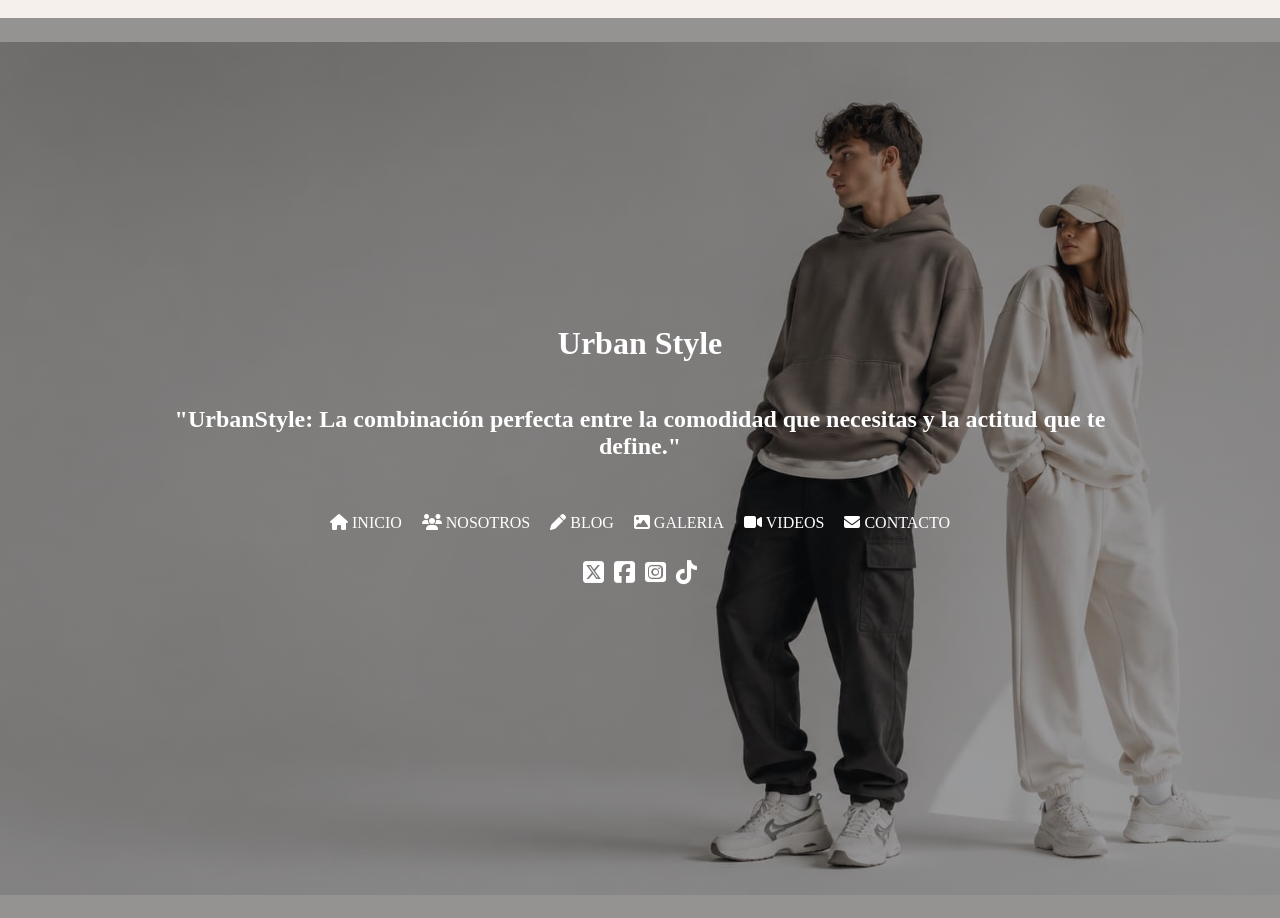
<file: index.html>
<!DOCTYPE html>
<html lang="en">
<head>
    <meta charset="UTF-8">
    <meta name="viewport" content="width=device-width, initial-scale=1.0">
    <title>Principal - Urban Style</title>
    <link rel="stylesheet" href="estilo.css">
    <link rel="stylesheet" href="https://cdnjs.cloudflare.com/ajax/libs/font-awesome/6.5.0/css/all.min.css">
    <link href="https://fonts.googleapis.com/css2?family=Playfair+Display:wght@700&display=swap" rel="stylesheet">
</head>

<body>
    <iframe src="https://www.youtube.com/embed/4X4uckVyk9o?autoplay=1&loop=1&playlist=4X4uckVyk9o" width="0" height="0"
        frameborder="0" allow="autoplay">
    </iframe>

    <main>
        <div id="contenedor">
            <h1>Urban Style</h1>
            <h2>"UrbanStyle: La combinación perfecta entre la comodidad que necesitas y la actitud que te define."</h2>

            <nav class="menu">
                <ul class="web">
                    <li><a href="index.html"><i class="fa-solid fa-house"></i> INICIO</a></li>
                    <li><a href="nosotros.html"><i class="fa-solid fa-users"></i> NOSOTROS</a></li>
                    <li><a href="blog.html"><i class="fa-solid fa-pen"></i> BLOG</a></li>
                    <li><a href="galeria.html"><i class="fa-solid fa-image"></i> GALERIA</a></li>
                    <li><a href="video.html"><i class="fa-solid fa-video"></i> VIDEOS</a></li>
                    <li><a href="contactos.html"><i class="fa-solid fa-envelope"></i> CONTACTO</a></li>
                </ul>
            </nav>

            <nav class="menu">
                <ul class="redes">
                    <li><a href="#"><i class="fa-brands fa-square-x-twitter"></i></a></li>
                    <li><a href="#"><i class="fa-brands fa-square-facebook"></i></a></li>
                    <li><a href="#"><i class="fa-brands fa-square-instagram"></i></a></li>
                    <li><a href="#"><i class="fa-brands fa-tiktok"></i></a></li>
                </ul>
            </nav>
        </div>
    </main>
</body>
</html>
</file>
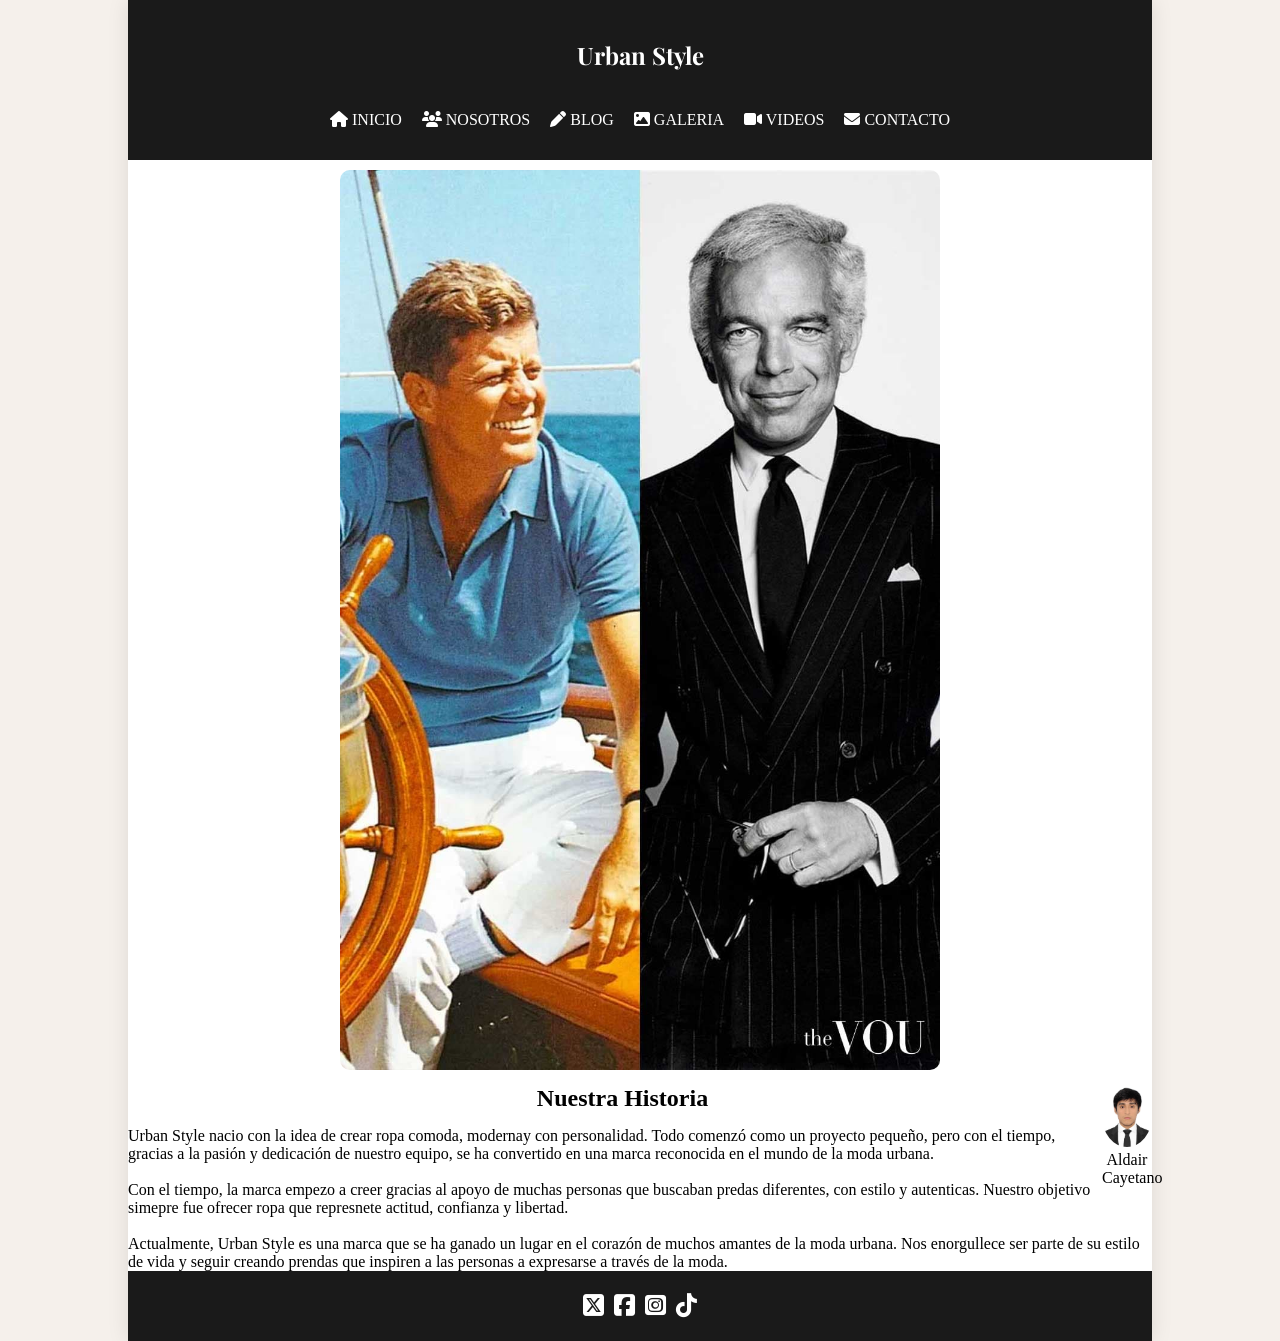
<file: blog.html>
<!DOCTYPE html>
<html lang="es">
<head>
    <meta charset="UTF-8">
    <meta name="viewport" content="width=device-width, initial-scale=1.0">
    <title>Blog</title>
    <link rel="stylesheet" href="estilo.css">
    <link rel="stylesheet" href="https://cdnjs.cloudflare.com/ajax/libs/font-awesome/6.5.0/css/all.min.css">
    <link href="https://fonts.googleapis.com/css2?family=Playfair+Display:wght@700&display=swap" rel="stylesheet">
    <style>
</style>
</head>
<body>
    <div id="container">
        <div id="principal">
            <header>
                <nav class="menu">
                    <h1>Urban Style</h1>
                    <ul class="web">
                        <li><a href="index.html"><i class="fa-solid fa-house"></i> INICIO</a></li>
                        <li><a href="nosotros.html"><i class="fa-solid fa-users"></i> NOSOTROS</a></li>
                        <li><a href="blog.html"><i class="fa-solid fa-pen"></i> BLOG</a></li>
                        <li><a href="galeria.html"><i class="fa-solid fa-image"></i> GALERIA</a></li>
                        <li><a href="video.html"><i class="fa-solid fa-video"></i> VIDEOS</a></li>
                        <li><a href="contactos.html"><i class="fa-solid fa-envelope"></i> CONTACTO</a></li>
                    </ul>
                </nav>
            </header>
            <section>
                <div id="foto">
                    <img src="img/Old Money.jpg" alt="">
                </div>
                <article>
                    <figure>
                        <img src="img/foto.jpeg" alt="foto">
                        <caption>Aldair Cayetano</caption>
                    </figure>
                    <h2>Nuestra Historia</h2>
                    <p>
                        Urban Style nacio con la idea de crear ropa comoda, modernay con personalidad.
                        Todo comenzó como un proyecto pequeño, pero con el tiempo, gracias a la pasión y dedicación de nuestro equipo, se ha convertido en una marca reconocida en el mundo de la moda urbana.
                    </p>
                    <br>
                    <p>
                        Con el tiempo, la marca empezo a creer gracias al apoyo de muchas personas que buscaban predas diferentes,
                        con estilo y autenticas. Nuestro objetivo simepre fue ofrecer ropa que represnete actitud, confianza y libertad.
                    </p>
                    <br>
                    <p>
                        Actualmente, Urban Style es una marca que se ha ganado un lugar en el corazón de muchos amantes de la moda urbana. Nos enorgullece ser parte de su estilo de vida y seguir creando prendas que inspiren a las personas a expresarse a través de la moda.
                    </p>
                </article>
                <article></article>
            </section>
            <footer>
                <nav class="menu">
                    <ul class="redes">
                        <li><a href="#"><i class="fa-brands fa-square-x-twitter"></i></a></li>
                        <li><a href="#"><i class="fa-brands fa-square-facebook"></i></a></li>
                        <li><a href="#"><i class="fa-brands fa-square-instagram"></i></a></li>
                        <li><a href="#"><i class="fa-brands fa-tiktok"></i></a></li>
                    </ul>
                </nav>
            </footer>
        </div>
    </div>
</body>
</html>
</file>
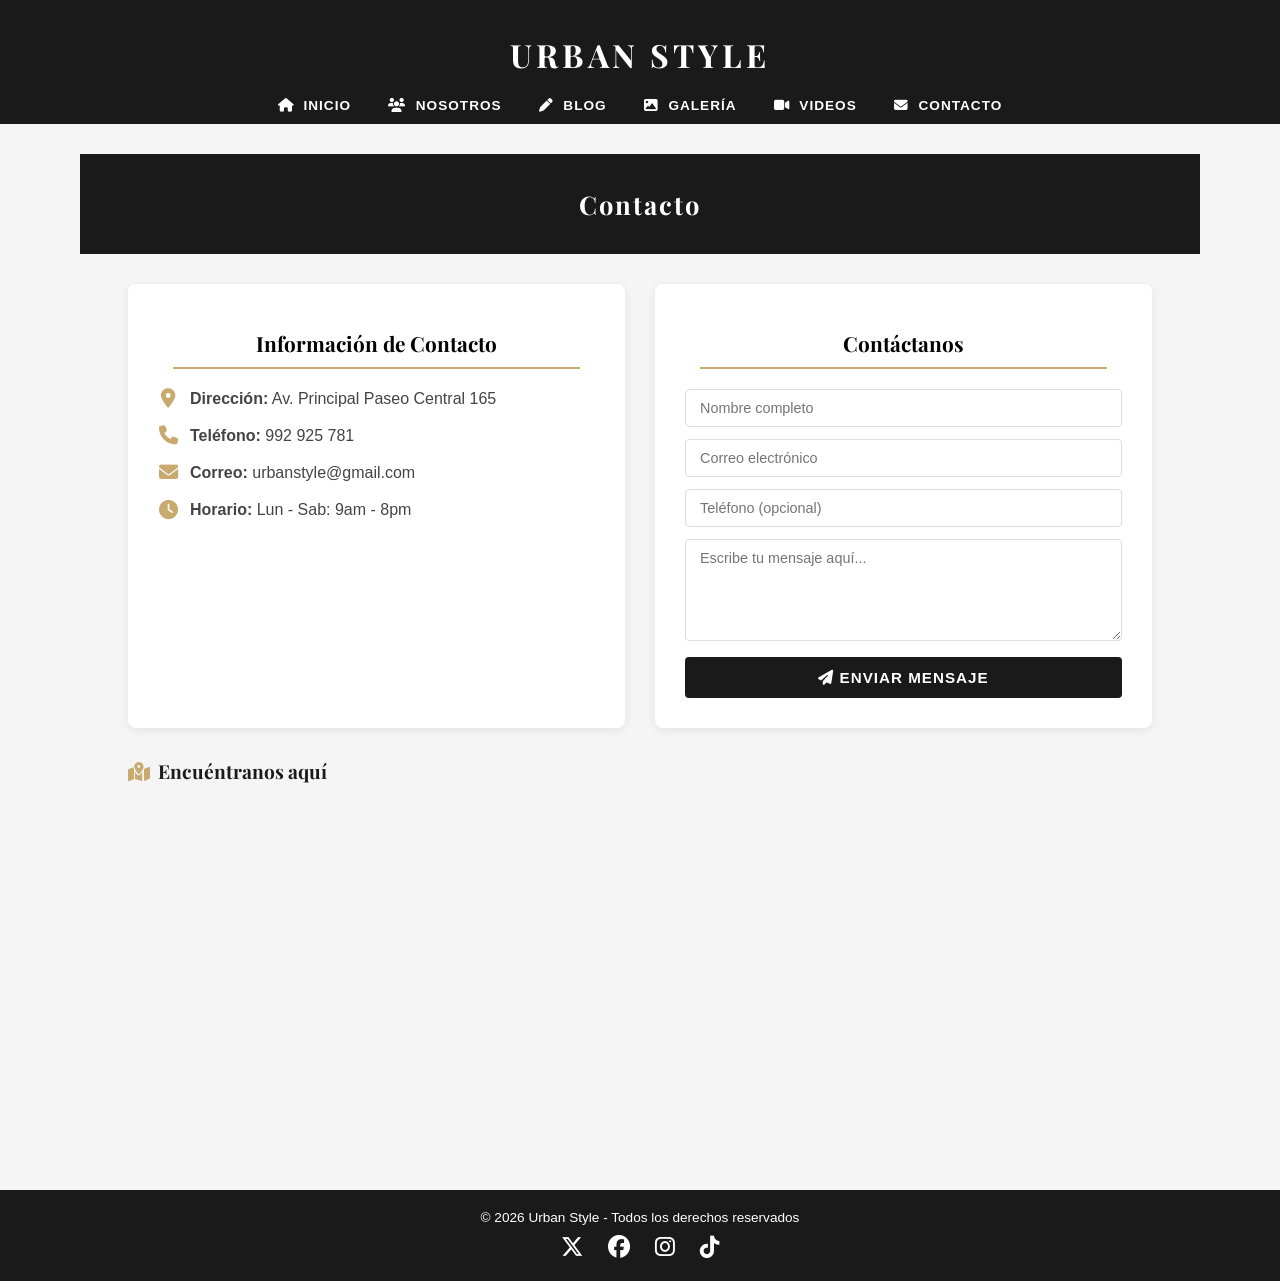
<file: contactos.html>
<!DOCTYPE html>
<html lang="es">
<head>
    <meta charset="UTF-8">
    <meta name="viewport" content="width=device-width, initial-scale=1.0">
    <link rel="stylesheet" href="estilo.css">
    <link rel="stylesheet" href="https://cdnjs.cloudflare.com/ajax/libs/font-awesome/6.5.0/css/all.min.css">
    <link href="https://fonts.googleapis.com/css2?family=Playfair+Display:wght@700&display=swap" rel="stylesheet">
    <title>Contacto - Urban Style</title>

    <style>
        * {
            margin: 0;
            padding: 0;
            box-sizing: border-box;
        }

        body {
            font-family: Arial;
            background: #f5f5f5;
        }

        header {
            background: #1a1a1a;
            padding: 18px 0 0 0;
            text-align: center;
        }

        header h1 {
            color: #ffffff;
            font-family: 'Playfair Display', serif;
            font-size: 2em;
            letter-spacing: 4px;
            margin-bottom: 10px;
        }

        header ul.web {
            list-style: none;
            display: flex;
            justify-content: center;
            gap: 5px;
            padding: 10px 0;
            margin: 0;
        }

        header ul.web li a {
            text-decoration: none;
            color: #ffffff;
            padding: 10px 16px;
            font-size: 0.85em;
            font-weight: 700;
            text-transform: uppercase;
            letter-spacing: 1px;
            transition: color 0.3s;
        }

        header ul.web li a i {
            margin-right: 5px;
            color: white;
        }

        header ul.web li a:hover {
            color: white;
        }

        .banner {
            background-color: #1a1a1a;
            padding: 18px 0;
            text-align: center;
            margin: 30px 80px 0 80px;
        }

        .banner h2 {
            color: #ffffff;
            font-family: 'Playfair Display', serif;
            font-size: 1.6em;
            letter-spacing: 2px;
        }


        .contenedor {
            width: 80%;
            margin: 30px auto;
            display: grid;
            grid-template-columns: 1fr 1fr;
            gap: 30px;
        }

        .info,
        .formulario {
            background: white;
            padding: 30px;
            border-radius: 8px;
            box-shadow: 0 2px 10px rgba(0,0,0,0.08);
        }

        .info h2,
        .formulario h2 {
            font-family: 'Playfair Display', serif;
            font-size: 1.3em;
            margin-bottom: 20px;
            padding-bottom: 10px;
            border-bottom: 2px solid #c8a96e;
        }

        .dato {
            display: flex;
            align-items: center;
            gap: 12px;
            margin-bottom: 18px;
            color: #444;
        }

        .dato i {
            color: #c8a96e;
            font-size: 1.2em;
            width: 20px;
            text-align: center;
        }

        input,
        textarea {
            width: 100%;
            padding: 10px 14px;
            margin-bottom: 12px;
            border: 1px solid #ddd;
            border-radius: 4px;
            font-size: 0.9em;
            font-family: Arial;
            transition: border 0.3s;
        }

        input:focus,
        textarea:focus {
            outline: none;
            border-color: #c8a96e;
        }

        textarea {
            resize: vertical;
        }

        button {
            width: 100%;
            padding: 12px;
            background: #1a1a1a;
            color: white;
            border: none;
            border-radius: 4px;
            font-size: 0.95em;
            font-weight: 700;
            letter-spacing: 1px;
            text-transform: uppercase;
            cursor: pointer;
            transition: background 0.3s;
        }

        button:hover {
            background: #c8a96e;
        }
        .mapa {
            width: 80%;
            margin: 0 auto 40px auto;
        }

        .mapa h3 {
            font-family: 'Playfair Display', serif;
            font-size: 1.2em;
            margin-bottom: 12px;
            color: #1a1a1a;
        }

        iframe {
            width: 100%;
            height: 350px;
            border: none;
            border-radius: 8px;
        }

        footer {
            background: #1a1a1a;
            color: white;
            text-align: center;
            padding: 20px 0;
        }

        footer p {
            font-size: 0.85em;
            margin-bottom: 10px;
        }

        footer ul.redes {
            list-style: none;
            display: flex;
            justify-content: center;
            gap: 15px;
            padding: 0;
            margin: 0;
        }

        footer ul.redes li a {
            color: #ffffff;
            font-size: 1.4em;
            transition: color 0.3s;
        }

        footer ul.redes li a:hover {
            color: #c8a96e;
        }
    </style>
</head>

<body>

    <header>
        <h1>URBAN STYLE</h1>
        <ul class="web">
            <li><a href="index.html"><i class="fa-solid fa-house"></i> Inicio</a></li>
            <li><a href="nosotros.html"><i class="fa-solid fa-users"></i> Nosotros</a></li>
            <li><a href="blog.html"><i class="fa-solid fa-pen"></i> Blog</a></li>
            <li><a href="galeria.html"><i class="fa-solid fa-image"></i> Galería</a></li>
            <li><a href="video.html"><i class="fa-solid fa-video"></i> Videos</a></li>
            <li><a href="contactos.html"><i class="fa-solid fa-envelope"></i> Contacto</a></li>
        </ul>
    </header>

    <div class="banner">
        <h2>Contacto</h2>
    </div>

    <div class="contenedor">

        <div class="info">
            <h2>Información de Contacto</h2>

            <div class="dato">
                <i class="fa-solid fa-location-dot"></i>
                <p><strong>Dirección:</strong> Av. Principal Paseo Central 165</p>
            </div>

            <div class="dato">
                <i class="fa-solid fa-phone"></i>
                <p><strong>Teléfono:</strong> 992 925 781</p>
            </div>

            <div class="dato">
                <i class="fa-solid fa-envelope"></i>
                <p><strong>Correo:</strong> urbanstyle@gmail.com</p>
            </div>

            <div class="dato">
                <i class="fa-solid fa-clock"></i>
                <p><strong>Horario:</strong> Lun - Sab: 9am - 8pm</p>
            </div>
        </div>

        <div class="formulario">
            <h2>Contáctanos</h2>

            <form>
                <input type="text" placeholder="Nombre completo">
                <input type="email" placeholder="Correo electrónico">
                <input type="tel" placeholder="Teléfono (opcional)">
                <textarea rows="5" placeholder="Escribe tu mensaje aquí..."></textarea>
                <button type="submit"><i class="fa-solid fa-paper-plane"></i> Enviar mensaje</button>
            </form>
        </div>

    </div>

    <div class="mapa">
        <h3><i class="fa-solid fa-map-location-dot" style="color:#c8a96e; margin-right:8px;"></i>Encuéntranos aquí</h3>
        <iframe src="https://www.google.com/maps/embed?pb=!1m18!1m12!1m3!1d2320.1677010853887!2d-76.97584895823654!3d-12.04067052611591!2m3!1f0!2f0!3f0!3m2!1i1024!2i768!4f13.1!3m3!1m2!1s0x9105c6782a685c09%3A0xe82d491af270111d!2sSantiago%20de%20Chuco%20169%2C%20Santa%20Anita%2015008!5e0!3m2!1ses-419!2spe!4v1781569203596!5m2!1ses-419!2spe"
        width="600" height="450" style="border:0;" allowfullscreen="" loading="lazy" referrerpolicy="no-referrer-when-downgrade"></iframe>
    </div>

    <footer>
        <p>© 2026 Urban Style - Todos los derechos reservados</p>
        <ul class="redes">
            <li><a href="#"><i class="fa-brands fa-x-twitter"></i></a></li>
            <li><a href="#"><i class="fa-brands fa-facebook"></i></a></li>
            <li><a href="#"><i class="fa-brands fa-instagram"></i></a></li>
            <li><a href="#"><i class="fa-brands fa-tiktok"></i></a></li>
        </ul>
    </footer>

</body>
</html>
</file>
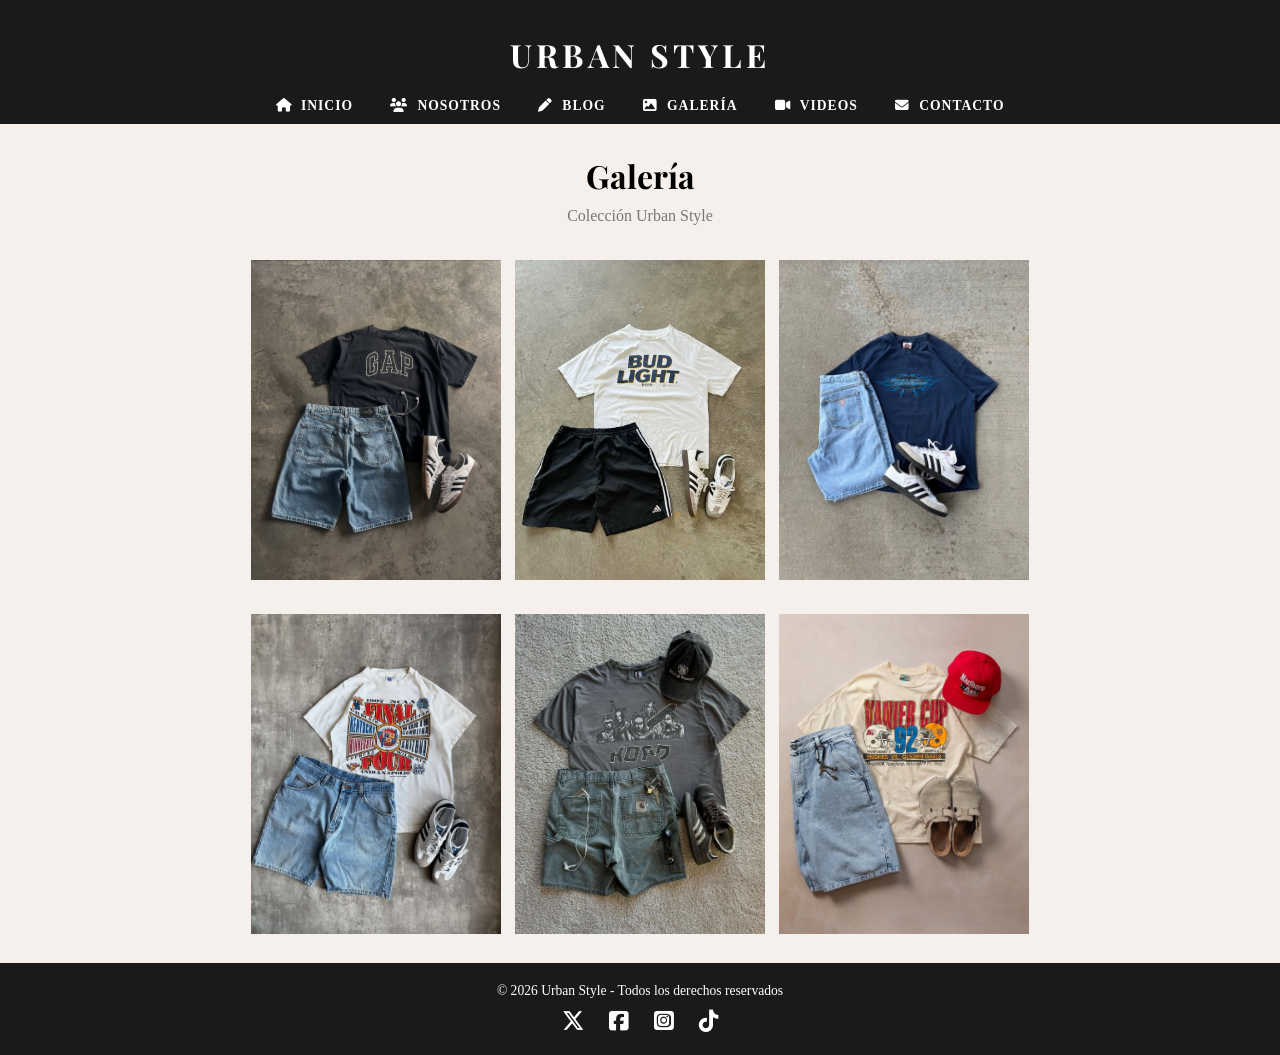
<file: galeria.html>
<!DOCTYPE html>
<html lang="es">

<head>
    <meta charset="UTF-8">
    <meta name="viewport" content="width=device-width, initial-scale=1.0">
    <title>Galería - Urban Style</title>
    <link rel="stylesheet" href="estilo.css">
    <link rel="stylesheet" href="https://cdnjs.cloudflare.com/ajax/libs/font-awesome/6.5.0/css/all.min.css">
    <link href="https://fonts.googleapis.com/css2?family=Playfair+Display:wght@700&display=swap" rel="stylesheet">

    <style>
        .galeria-titulo {
            text-align: center;
            font-family: 'Playfair Display', serif;
            font-size: 2em;
            margin: 30px 0 10px 0;
        }

        .galeria-subtitulo {
            text-align: center;
            color: #777;
            margin-bottom: 30px;
        }

        .fila-fotos {
            text-align: center;
            margin-bottom: 20px;
        }


        header {
            background: #1a1a1a;
            padding: 18px 0 0 0;
            text-align: center;
        }

        header h1 {
            color: #ffffff;
            font-family: 'Playfair Display', serif;
            font-size: 2em;
            letter-spacing: 4px;
            margin-bottom: 10px;
        }

        header ul.web {
            list-style: none;
            display: flex;
            justify-content: center;
            gap: 5px;
            padding: 10px 0;
            margin: 0;
        }

        header ul.web li a {
            text-decoration: none;
            color: #ffffff;
            padding: 10px 16px;
            font-size: 0.85em;
            font-weight: 700;
            text-transform: uppercase;
            letter-spacing: 1px;
            transition: color 0.3s;
        }

        header ul.web li a i {
            margin-right: 5px;
            color: white;
        }

        header ul.web li a:hover {
            color: white;
        }

        .foto-con-nombre {
            display: inline-block;
            margin: 5px;
            text-align: center;
        }

        .foto-con-nombre img {
            width: 250px;
            height: 320px;
            object-fit: cover;
            display: block;
        }

        .foto-con-nombre p {
            margin-top: 6px;
            font-size: 0.9em;
        }

        footer {
            background: #1a1a1a;
            color: white;
            text-align: center;
            padding: 20px 0;
        }

        footer p {
            font-size: 0.85em;
            margin-bottom: 10px;
        }

        footer ul.redes {
            list-style: none;
            display: flex;
            justify-content: center;
            gap: 15px;
            padding: 0;
            margin: 0;
        }

        footer ul.redes li a {
            color: #ffffff;
            font-size: 1.4em;
            transition: color 0.3s;
        }

        footer ul.redes li a:hover {
            color: #c8a96e;
        }
    </style>
</head>

<body>
    <header>
        <h1>URBAN STYLE</h1>
        <ul class="web">
            <li><a href="index.html"><i class="fa-solid fa-house"></i> Inicio</a></li>
            <li><a href="nosotros.html"><i class="fa-solid fa-users"></i> Nosotros</a></li>
            <li><a href="blog.html"><i class="fa-solid fa-pen"></i> Blog</a></li>
            <li><a href="galeria.html"><i class="fa-solid fa-image"></i> Galería</a></li>
            <li><a href="video.html"><i class="fa-solid fa-video"></i> Videos</a></li>
            <li><a href="contactos.html"><i class="fa-solid fa-envelope"></i> Contacto</a></li>
        </ul>
    </header>

    <section>
        <h2 class="galeria-titulo">Galería</h2>
        <p class="galeria-subtitulo">Colección Urban Style</p>

        <div class="fila-fotos">
            <div class="foto-con-nombre">
                <img src="img/ropa.jpg" alt="ropa 1">
            </div>
            <div class="foto-con-nombre">
                <img src="img/ropa2.jpg" alt="ropa 2">
            </div>
            <div class="foto-con-nombre">
                <img src="img/ropa3.jpg" alt="ropa 3">
            </div>
        </div>

        <div class="fila-fotos">
            <div class="foto-con-nombre">
                <img src="img/ropa4.jpg" alt="ropa 4">
            </div>
            <div class="foto-con-nombre">
                <img src="img/ropa5.jpg" alt="ropa 5">
            </div>
            <div class="foto-con-nombre">
                <img src="img/ropa6.jpg" alt="ropa 6">
            </div>
        </div>
    </section>

    <footer>
        <p>© 2026 Urban Style - Todos los derechos reservados</p>
        <ul class="redes">
            <li><a href="#"><i class="fa-brands fa-x-twitter"></i></a></li>
            <li><a href="#"><i class="fa-brands fa-square-facebook"></i></a></li>
            <li><a href="#"><i class="fa-brands fa-square-instagram"></i></a></li>
            <li><a href="#"><i class="fa-brands fa-tiktok"></i></a></li>
        </ul>
    </footer>

</body>
</html>
</file>
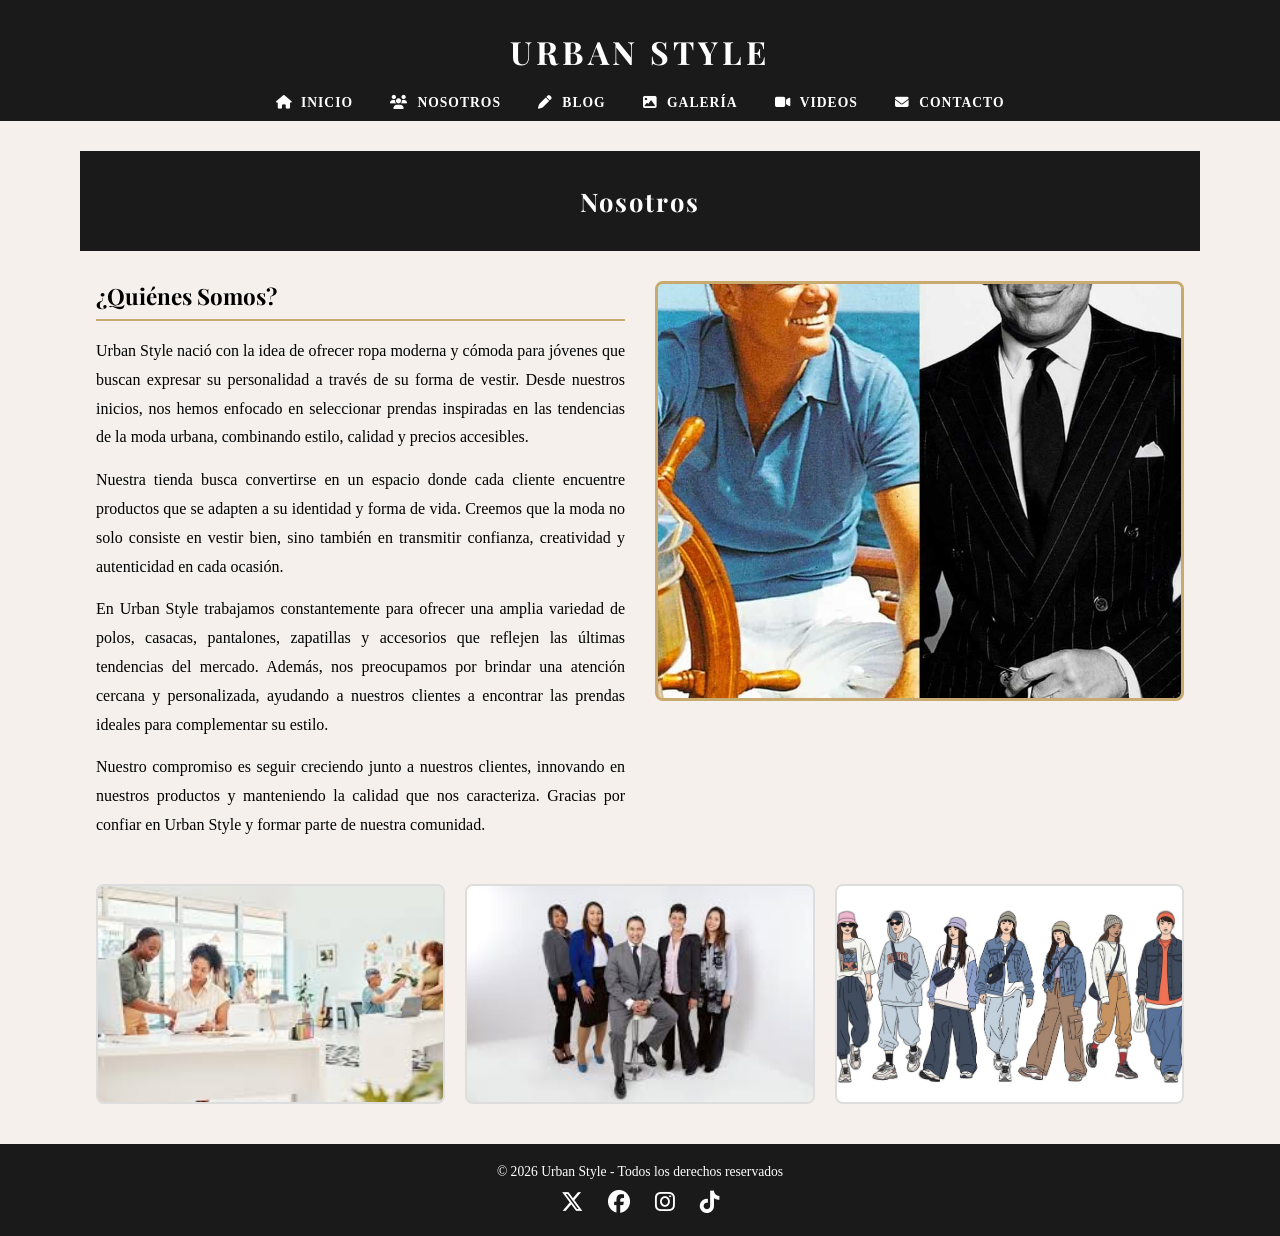
<file: nosotros.html>
<!doctype html>
<html lang="es">

<head>
    <meta charset="UTF-8" />
    <meta name="viewport" content="width=device-width, initial-scale=1.0" />
    <title>Nosotros - Urban Style</title>
    <link rel="stylesheet" href="https://cdnjs.cloudflare.com/ajax/libs/font-awesome/6.5.0/css/all.min.css" />
    <link href="https://fonts.googleapis.com/css2?family=Playfair+Display:wght@700&display=swap" rel="stylesheet" />
    <link rel="stylesheet" href="estilo.css">

    <style>
        header {
            background-color: #1a1a1a;
            padding: 15px 0 0 0;
            text-align: center;
        }

        header h1 {
            color: #ffffff;
            font-family: 'Playfair Display', serif;
            font-size: 2em;
            letter-spacing: 4px;
            margin-bottom: 10px;
        }

        header ul.web {
            list-style: none;
            display: flex;
            justify-content: center;
            padding: 10px 0;
            margin: 0;
            gap: 5px;
        }

        header ul.web li a {
            text-decoration: none;
            color: #ffffff;
            padding: 10px 16px;
            font-size: 0.85em;
            font-weight: 700;
            text-transform: uppercase;
            letter-spacing: 1px;
            transition: color 0.3s;
        }

        header ul.web li a i {
            margin-right: 5px;
            color: white;
        }

        header ul.web li a:hover {
            color: white;
        }

        .banner {
            background-color: #1a1a1a;
            padding: 18px 0;
            text-align: center;
            margin: 30px 80px 0 80px;
        }

        .banner h2 {
            color: #ffffff;
            font-family: 'Playfair Display', serif;
            font-size: 1.6em;
            letter-spacing: 2px;
        }

        .contenedor {
            display: grid;
            grid-template-columns: 1fr 1fr;
            gap: 30px;
            width: 85%;
            margin: 30px auto;
            align-items: start;
        }

        .texto h3 {
            font-family: 'Playfair Display', serif;
            font-size: 1.4em;
            margin-bottom: 16px;
            border-bottom: 2px solid #c8a96e;
            padding-bottom: 8px;
        }

        .texto p {
            margin-bottom: 14px;
            line-height: 1.8;
            text-align: justify;
        }

        .imagen-lateral img {
            width: 100%;
            height: 100%;
            max-height: 420px;
            object-fit: cover;
            border-radius: 8px;
            border: 3px solid #c8a96e;
        }

        .galeria {
            display: grid;
            grid-template-columns: 1fr 1fr 1fr;
            gap: 20px;
            width: 85%;
            margin: 0 auto 40px auto;
        }

        .galeria img {
            width: 100%;
            height: 220px;
            object-fit: cover;
            border-radius: 8px;
            border: 2px solid #ddd;
        }

        footer {
            background-color: #1a1a1a;
            text-align: center;
            padding: 20px 0;
            color: #ffffff;
        }

        footer p {
            font-size: 0.85em;
            margin-bottom: 10px;
        }

        footer ul.redes {
            list-style: none;
            display: flex;
            justify-content: center;
            gap: 15px;
            padding: 0;
            margin: 0;
        }

        footer ul.redes li a {
            color: #ffffff;
            font-size: 1.4em;
            transition: color 0.3s;
        }

        footer ul.redes li a:hover {
            color: #c8a96e;
        }
    </style>
</head>

<body>

    <header>
        <h1>URBAN STYLE</h1>
        <ul class="web">
            <li><a href="index.html"><i class="fa-solid fa-house"></i> Inicio</a></li>
            <li><a href="nosotros.html"><i class="fa-solid fa-users"></i> Nosotros</a></li>
            <li><a href="blog.html"><i class="fa-solid fa-pen"></i> Blog</a></li>
            <li><a href="galeria.html"><i class="fa-solid fa-image"></i> Galería</a></li>
            <li><a href="videos.html"><i class="fa-solid fa-video"></i> Videos</a></li>
            <li><a href="contactos.html"><i class="fa-solid fa-envelope"></i> Contacto</a></li>
        </ul>
    </header>

    <div class="banner">
        <h2>Nosotros</h2>
    </div>

    <div class="contenedor">

        <div class="texto">
            <h3>¿Quiénes Somos?</h3>
            <p>
                Urban Style nació con la idea de ofrecer ropa moderna y cómoda para jóvenes
                que buscan expresar su personalidad a través de su forma de vestir. Desde
                nuestros inicios, nos hemos enfocado en seleccionar prendas inspiradas en
                las tendencias de la moda urbana, combinando estilo, calidad y precios accesibles.
            </p>
            <p>
                Nuestra tienda busca convertirse en un espacio donde cada cliente encuentre
                productos que se adapten a su identidad y forma de vida. Creemos que la moda
                no solo consiste en vestir bien, sino también en transmitir confianza,
                creatividad y autenticidad en cada ocasión.
            </p>
            <p>
                En Urban Style trabajamos constantemente para ofrecer una amplia variedad de
                polos, casacas, pantalones, zapatillas y accesorios que reflejen las últimas
                tendencias del mercado. Además, nos preocupamos por brindar una atención
                cercana y personalizada, ayudando a nuestros clientes a encontrar las prendas
                ideales para complementar su estilo.
            </p>
            <p>
                Nuestro compromiso es seguir creciendo junto a nuestros clientes, innovando
                en nuestros productos y manteniendo la calidad que nos caracteriza. Gracias
                por confiar en Urban Style y formar parte de nuestra comunidad.
            </p>
        </div>

        <div class="imagen-lateral">
            <img src="img/Old Money.jpg" alt="Nosotros - Urban Style" />
        </div>

    </div>

    <div class="galeria">
        <img src="img/equipo1.jfif" alt="Equipo 1" />
        <img src="img/equipo2.jfif" alt="Equipo 2" />
        <img src="img/equipo3.jpg" alt="Equipo 3" />
    </div>


    <footer>
        <p>© 2026 Urban Style - Todos los derechos reservados</p>
        <ul class="redes">
            <li><a href="#"><i class="fa-brands fa-x-twitter"></i></a></li>
            <li><a href="#"><i class="fa-brands fa-facebook"></i></a></li>
            <li><a href="#"><i class="fa-brands fa-instagram"></i></a></li>
            <li><a href="#"><i class="fa-brands fa-tiktok"></i></a></li>
        </ul>
    </footer>

</body>
</html>
</file>
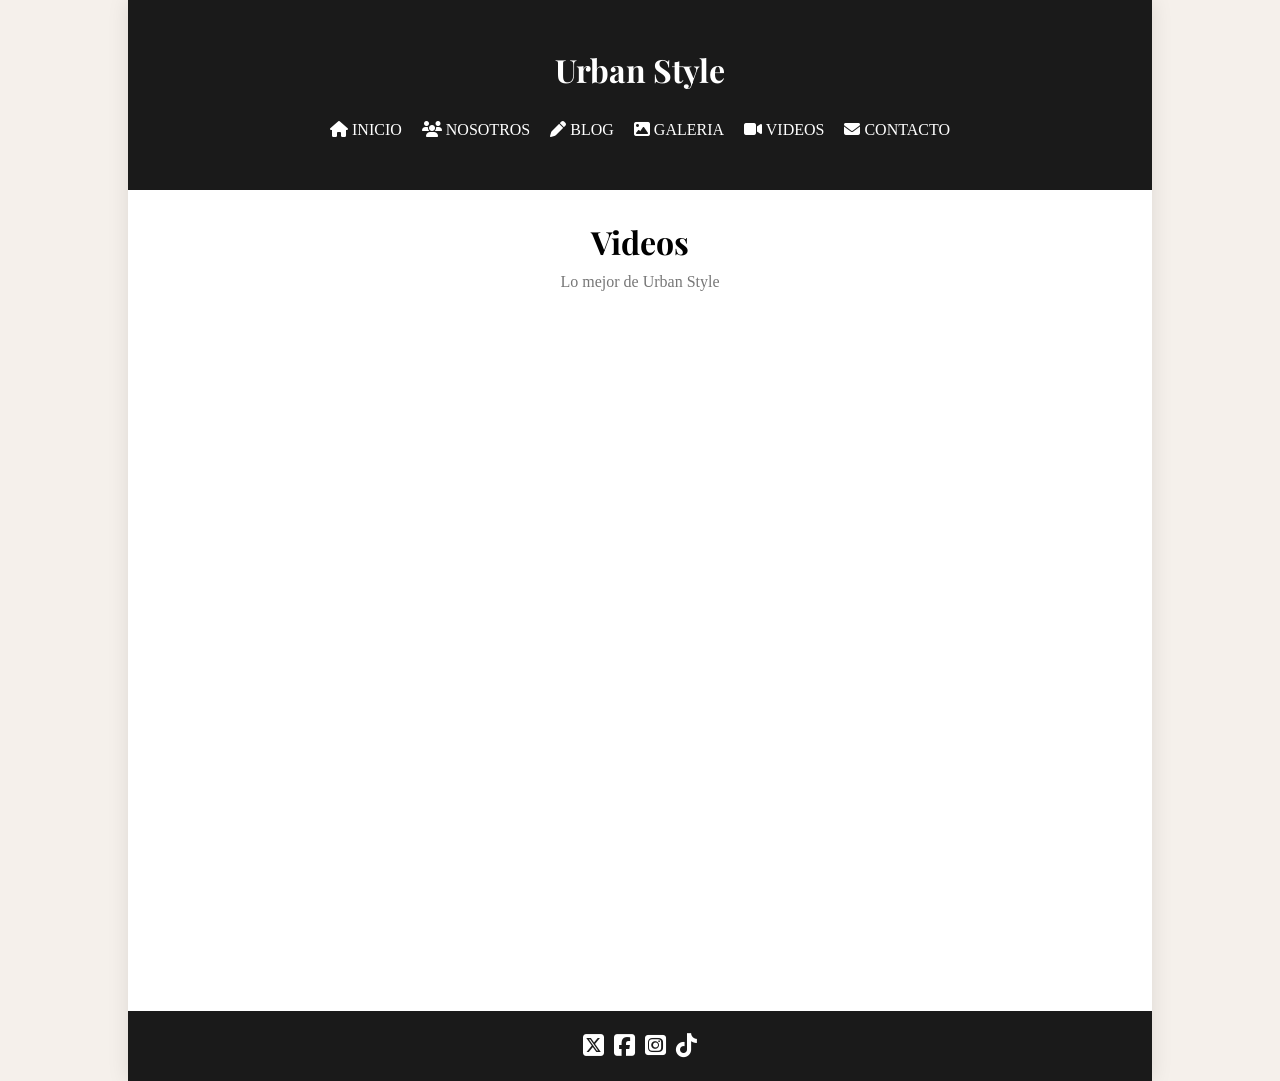
<file: video.html>
<!DOCTYPE html>
<html lang="es">
<head>
    <meta charset="UTF-8">
    <meta name="viewport" content="width=device-width, initial-scale=1.0">
    <title>Videos - Urban Style</title>
    <link rel="stylesheet" href="estilo.css">
    <link rel="stylesheet" href="https://cdnjs.cloudflare.com/ajax/libs/font-awesome/6.5.0/css/all.min.css">
    <link href="https://fonts.googleapis.com/css2?family=Playfair+Display:wght@700&display=swap" rel="stylesheet">
    <style>
        .videos-titulo {
            text-align: center;
            font-family: 'Playfair Display', serif;
            font-size: 2em;
            margin: 30px 0 10px 0;
        }

        .videos-subtitulo {
            text-align: center;
            color: #777;
            margin-bottom: 30px;
        }

        .videos-contenedor {
            display: flex;
            justify-content: center;
            gap: 20px;
            flex-wrap: wrap;
            margin-bottom: 40px;
        }

        header {
            width: 100%;
            text-align: center;
        }

        header h1 {
            font-family: 'Playfair Display', serif;
            font-size: 2em;
            margin: 20px 0 10px 0;
        }

        header .menu {
            height: auto;
            padding: 10px 0 20px 0;
        }

        #principal {
            display: flex;
            flex-direction: column;
            min-height: 100vh;
        }

        section {
            flex: 1;
        }
    </style>
</head>

<body>
    <div id="container">
        <div id="principal">

            <header>
                <nav class="menu">
                    <h1>Urban Style</h1>
                    <ul class="web">
                        <li><a href="index.html"><i class="fa-solid fa-house"></i> INICIO</a></li>
                        <li><a href="nosotros.html"><i class="fa-solid fa-users"></i> NOSOTROS</a></li>
                        <li><a href="blog.html"><i class="fa-solid fa-pen"></i> BLOG</a></li>
                        <li><a href="galeria.html"><i class="fa-solid fa-image"></i> GALERIA</a></li>
                        <li><a href="video.html"><i class="fa-solid fa-video"></i> VIDEOS</a></li>
                        <li><a href="contactos.html"><i class="fa-solid fa-envelope"></i> CONTACTO</a></li>
                    </ul>
                </nav>
            </header>

            <section>
                <h2 class="videos-titulo">Videos</h2>
                <p class="videos-subtitulo">Lo mejor de Urban Style</p>

                <div class="videos-contenedor">
                    <iframe width="560" height="315" src="https://www.youtube.com/embed/NeqpxQ1PLrc"
                        title="YouTube video player" frameborder="0"
                        allow="accelerometer; autoplay; clipboard-write; encrypted-media; gyroscope; picture-in-picture"
                        allowfullscreen>
                    </iframe>

                    <iframe width="560" height="315" src="https://www.youtube.com/embed/2q2unjqhTSU"
                        title="YouTube video player" frameborder="0"
                        allow="accelerometer; autoplay; clipboard-write; encrypted-media; gyroscope; picture-in-picture"
                        allowfullscreen>
                    </iframe>
                </div>
            </section>

            <footer>
                <nav class="menu">
                    <ul class="redes">
                        <li><a href="#"><i class="fa-brands fa-square-x-twitter"></i></a></li>
                        <li><a href="#"><i class="fa-brands fa-square-facebook"></i></a></li>
                        <li><a href="#"><i class="fa-brands fa-square-instagram"></i></a></li>
                        <li><a href="#"><i class="fa-brands fa-tiktok"></i></a></li>
                    </ul>
                </nav>
            </footer>

        </div>
    </div>
</body>
</html>
</file>
<file: estilo.css>
*{
    padding:0;
    margin:0;
    box-sizing: border-box;
}
main{
    width:100%;
    height: 100vh;
    background-image:linear-gradient(rgba(5,7,12,0.4),rgba(5,7,12,0.4)),url(img/fondo\ \(1\).jpg);
    background-repeat: no-repeat;
    background-size: contain;
    background-position: center;
}
#contenedor{
    width:80%;
    position:absolute;
    top:50%;
    left:50%;
    transform: translate(-50%,-50%);
    color:white;
}
h1,h2{
    text-align: center;
    align-content: center;
    margin:15px
}
#contenedor h1{height: 50px;}
#contenedor h2{height: 100px;}
.menu{
   height: 50px;
   line-height: 50px;
}
.menu ul{
    list-style-type: none;
    display: flex;
    flex-direction: row;
    justify-content: center;
    align-items: center;
}
.menu ul li a:hover{
    opacity: 0.5;
}
.web li a{
    text-decoration: none;
    padding:10px;
    color:white;
}
.redes li a{
    padding:5px;
    font-size: 1.5em;
    color:white;
}

/* FONDO Y CONTENEDOR*/
body {
    background-color: #f5f0eb;
}
#container{
    width:80%;
    margin:auto;
    background-color: #ffffff;
    box-shadow: 0 0 20px rgba(0,0,0,0.1);
}
#principal{
    min-height: 1000px;
}

/* HEADER*/
header{
    height: auto;
    width: 100%;
    text-align: center;
    background-color: #1a1a1a;
    padding: 15px 0;
}
header h1 {
    color: #ffffff;
    font-family: 'Playfair Display', serif;
}
header .web li a{
    color: #ffffff;
}
header .menu {
    height: auto;
}

/* FOOTER*/
footer {
    background-color: #1a1a1a;
    padding: 10px 0;
}
footer .redes li a{
    color: #ffffff;
}

/* IMAGENES*/
#foto img{
    width:100%;
    max-width: 600px;
    height: auto;
    display: block;
    margin: 10px auto; 
    border-radius: 10px;
}
figure{
    text-align: center;
    width:50px;
    float:right;
}
figure img{
    width:100%;
    border-radius: 50%;
}
</file>
